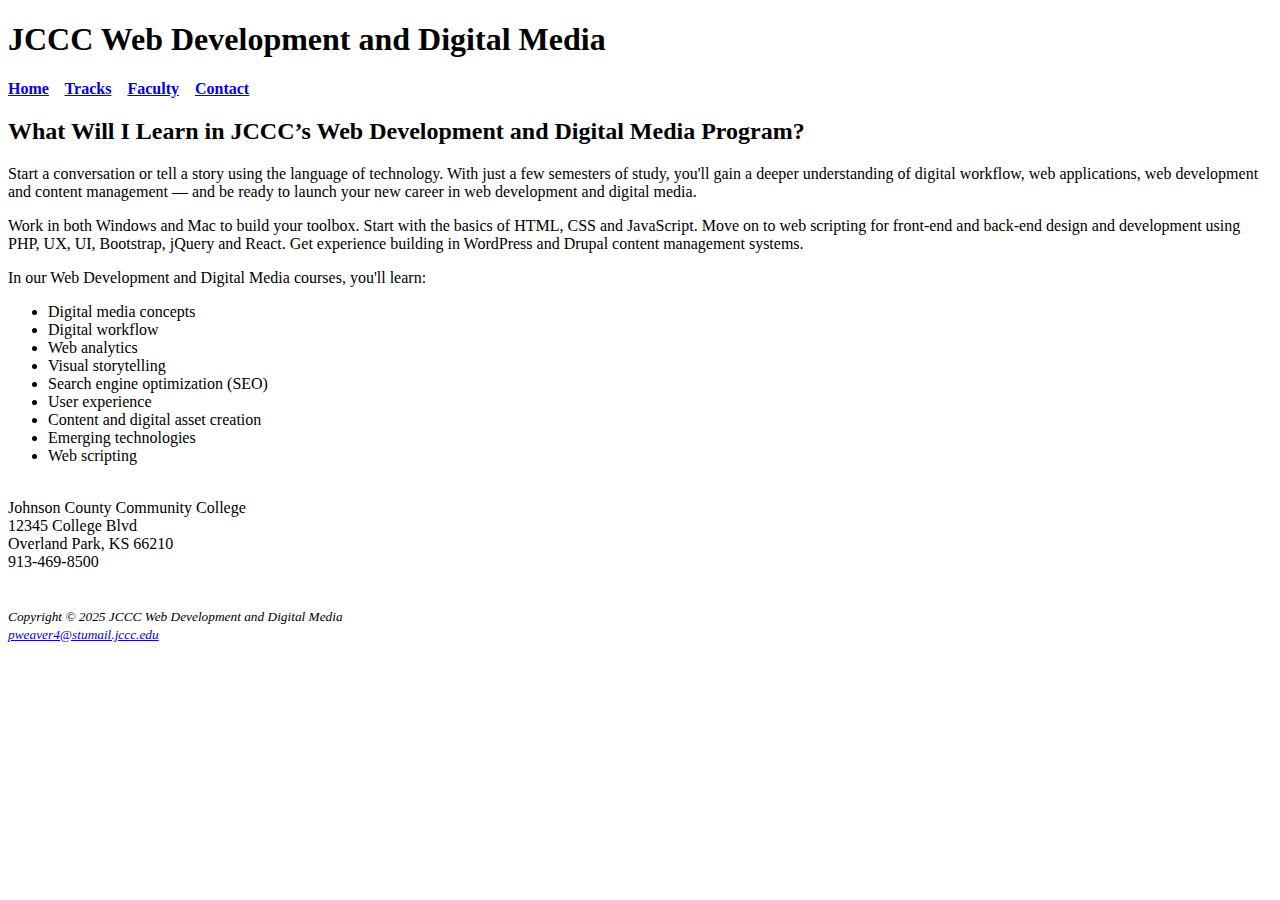
<file: index.html>
<!DOCTYPE html>
<!-- Patrick Weaver, June 05 2025 -->
<html lang="en">
<head>
<title>Root Index</title>
<meta charset="utf-8">
<script src="https://code.jquery.com/jquery-1.11.3.min.js"></script>
  <script>
    $(function() {
      $("#includeHtml").load("ch2/index.html");
    });
  </script>
</head>
<body>
  <div id="includeHtml"></div>
</body>
</html>
</file>
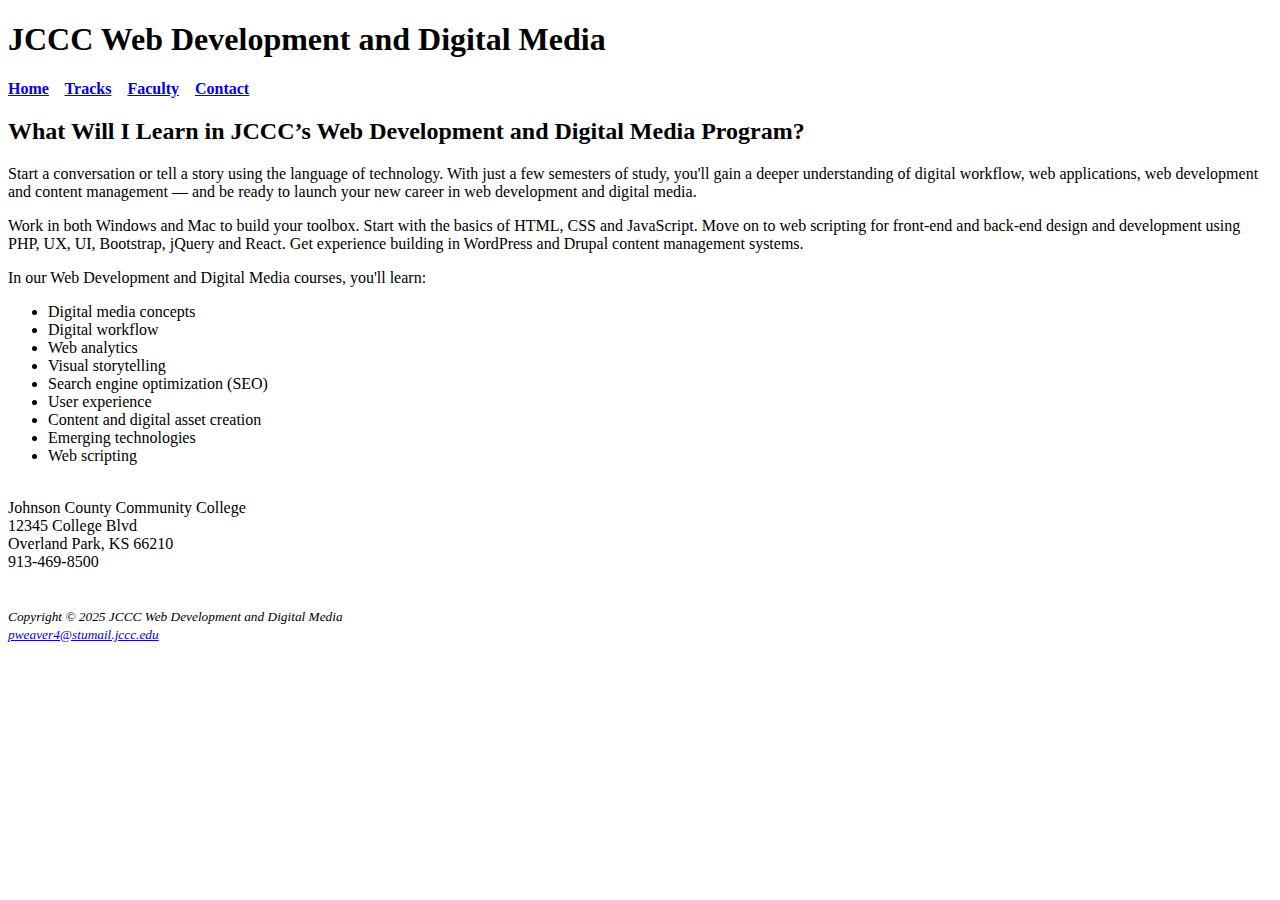
<file: ch2/index.html>
<!DOCTYPE html>
<!-- Patrick Weaver, June 06 2025 -->
<html lang="en">
<head>
  <meta charset="utf-8">
  <title>JCCC Web Development and Digital Media</title>
  <meta name="WEB110 Chapter 2 Project" content="HTML 5 Template">
  <meta name="Patrick Weaver" content="JCCC">
</head>

<body>
  <h1>JCCC Web Development and Digital Media</h1>

  <nav>
    <b>
    <a href="index.html">Home</a>
    &nbsp;&nbsp;
    <a href="tracks.html">Tracks</a>
    &nbsp;&nbsp;
    <a href="faculty.html">Faculty</a>
    &nbsp;&nbsp;
    <a href="contact.html">Contact</a>
    </b>
  </nav>

  <h2>What Will I Learn in JCCC’s Web Development and Digital Media Program?</h2>

  <p>Start a conversation or tell a story using the language of technology. With just a few semesters of study, you'll gain a deeper understanding of digital workflow, web applications, web development and content management — and be ready to launch your new career in web development and digital media.</p>

  <p>Work in both Windows and Mac to build your toolbox. Start with the basics of HTML, CSS and JavaScript. Move on to web scripting for front-end and back-end design and development using PHP, UX, UI, Bootstrap, jQuery and React. Get experience building in WordPress and Drupal content management systems.</p>

  <p>In our Web Development and Digital Media courses, you'll learn:</p>

  <ul>
    <li>Digital media concepts</li>
    <li>Digital workflow</li>
    <li>Web analytics</li>
    <li>Visual storytelling</li>
    <li>Search engine optimization (SEO)</li>
    <li>User experience</li>
    <li>Content and digital asset creation</li>
    <li>Emerging technologies</li>
    <li>Web scripting</li>
  </ul>
  <br>

  <div>
    Johnson County Community College<br>
    12345 College Blvd<br>
    Overland Park, KS 66210<br>
    913-469-8500
  </div>
  <br>
  <br>

  <footer>
    <small><i>Copyright &copy; 2025 JCCC Web Development and Digital Media<br>
    <a href="mailto:pweaver4@stumail.jccc.edu">pweaver4@stumail.jccc.edu</a>
    </i></small>
  </footer>

</body>
</html>
</file>
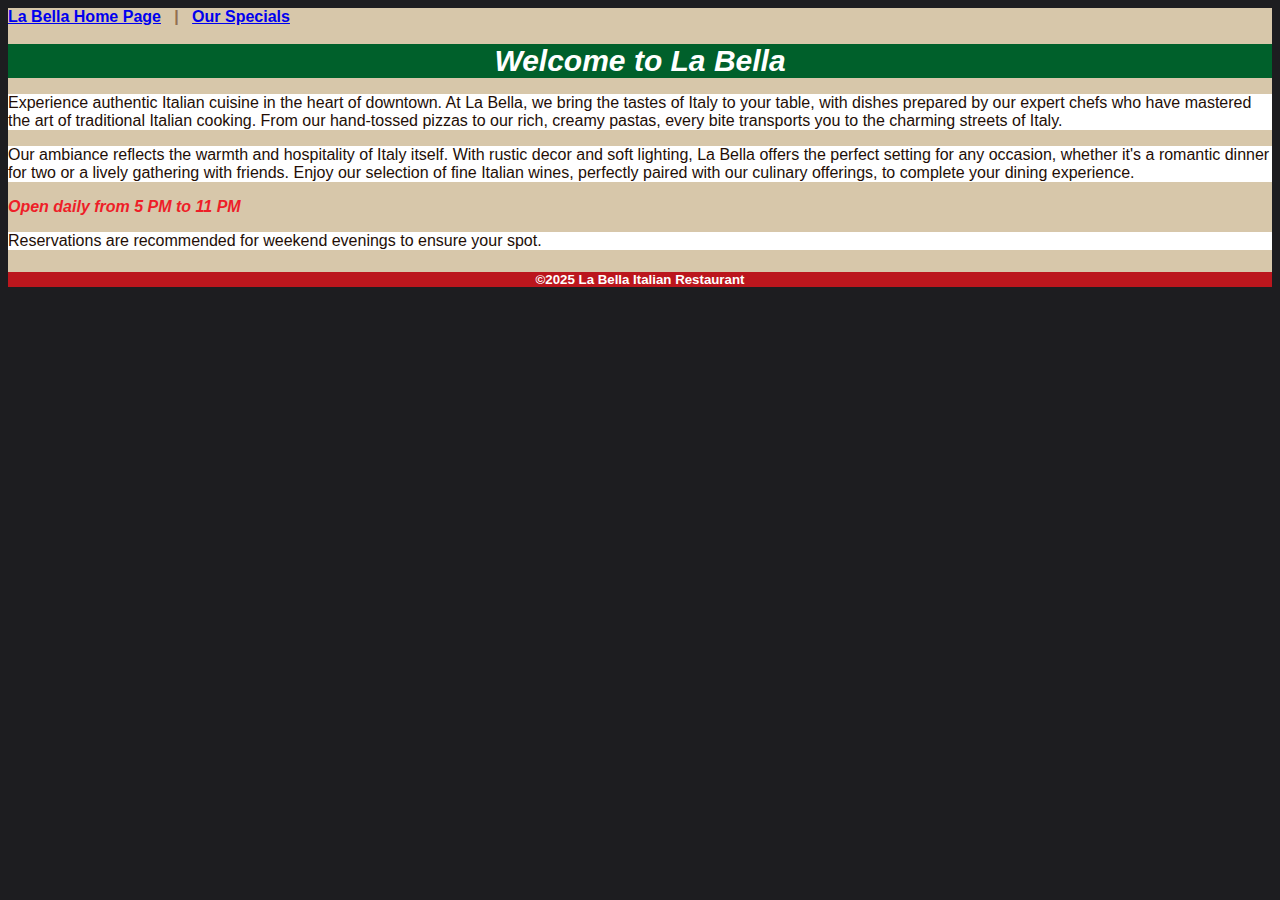
<file: ch4/index.html>
<!doctype html>
<!-- Patrick Weaver, June 15 2025 -->
<html lang="en">
  <head>
    <meta charset="utf-8">
    <title>La Bella Home Page</title>
    <meta name="Chapter 4 Project" content="HTML 5 Template">
    <meta name="Patrick Weaver" content="JCCC">
    <link rel="stylesheet" href="styles.css">
  </head>

  <body>
    <nav>
      <b>
        <a href="index.html">La Bella Home Page</a> 
        &nbsp; | &nbsp;
        <a href="specials.html">Our Specials</a>
      </b>
    </nav>

    <br>

    <header>Welcome to La Bella</header>

    <main>
      <p>
        Experience authentic Italian cuisine in the heart of downtown. At La
        Bella, we bring the tastes of Italy to your table, with dishes
        prepared by our expert chefs who have mastered the art of traditional
        Italian cooking. From our hand-tossed pizzas to our rich, creamy
        pastas, every bite transports you to the charming streets of Italy.
      </p>

      <p>
        Our ambiance reflects the warmth and hospitality of Italy itself. With
        rustic decor and soft lighting, La Bella offers the perfect setting
        for any occasion, whether it's a romantic dinner for two or a lively
        gathering with friends. Enjoy our selection of fine Italian wines,
        perfectly paired with our culinary offerings, to complete your dining
        experience.
      </p>
      
      <span class="highlight">Open daily from 5 PM to 11 PM</span>
      
      <p>Reservations are recommended for weekend evenings to ensure your spot.</p>
    </main>
    
    <footer id="footer">
      <h5>&copy;2025 La Bella Italian Restaurant</h5>
    </footer>
    
  </body>
</html>
</file>
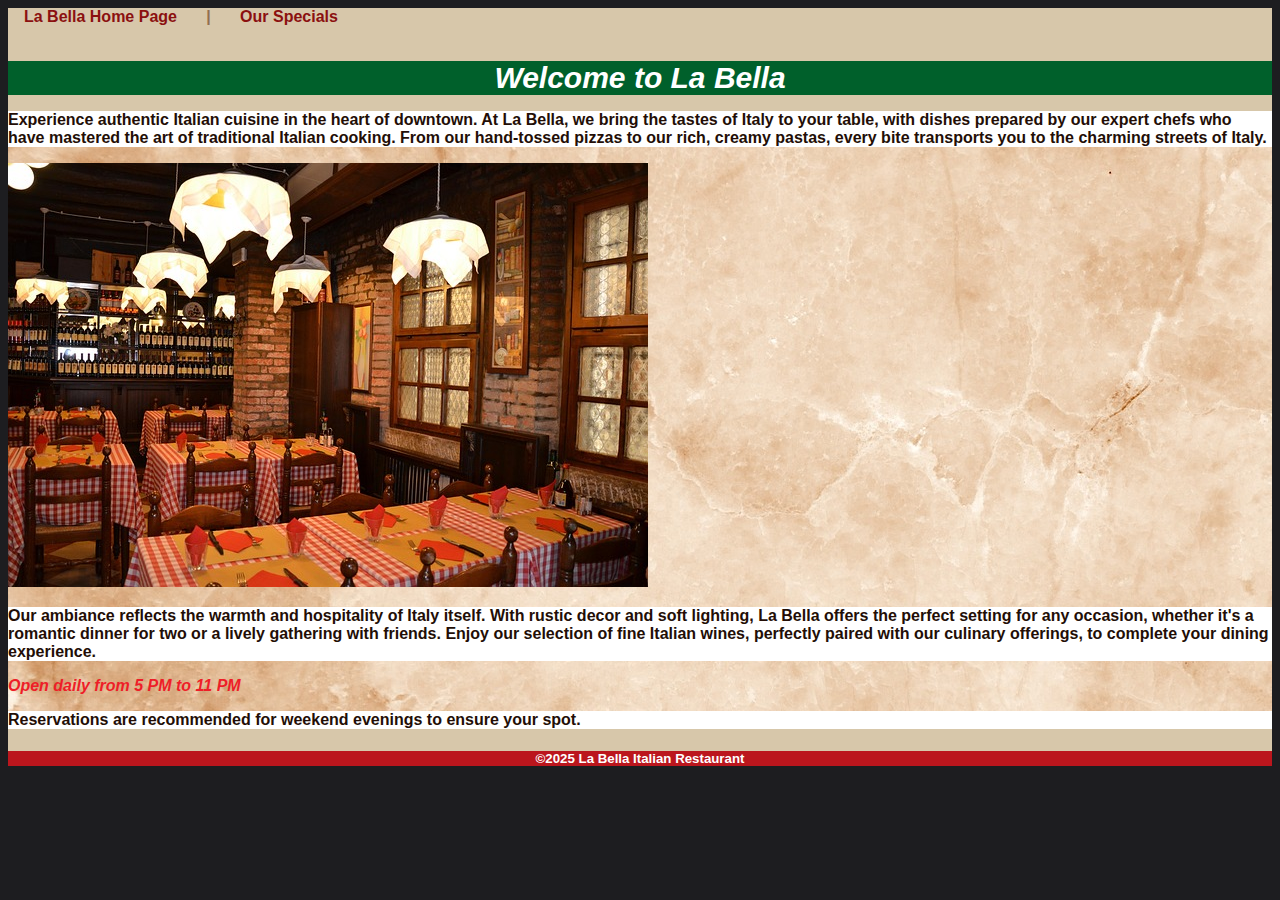
<file: ch5/index.html>
<!doctype html>
<!-- Patrick Weaver, June 15 2025 -->
<html lang="en">
  <head>
    <meta charset="utf-8">
    <title>La Bella Home Page</title>
    <meta name="Chapter 4 Project" content="HTML 5 Template">
    <meta name="Patrick Weaver" content="JCCC">
    <link rel="stylesheet" href="styles.css">
  </head>

  <body>
    <nav>
      <b>
        <a href="index.html">La Bella Home Page</a> 
        &nbsp; | &nbsp;
        <a href="specials.html">Our Specials</a>
      </b>
    </nav>

    <br>

    <header>Welcome to La Bella</header>

    <main>
      <p>
        Experience authentic Italian cuisine in the heart of downtown. At La
        Bella, we bring the tastes of Italy to your table, with dishes
        prepared by our expert chefs who have mastered the art of traditional
        Italian cooking. From our hand-tossed pizzas to our rich, creamy
        pastas, every bite transports you to the charming streets of Italy.
      </p>

      <img src="restaurant-1343327_640.jpg" alt="Our restaurant">

      <p>
        Our ambiance reflects the warmth and hospitality of Italy itself. With
        rustic decor and soft lighting, La Bella offers the perfect setting
        for any occasion, whether it's a romantic dinner for two or a lively
        gathering with friends. Enjoy our selection of fine Italian wines,
        perfectly paired with our culinary offerings, to complete your dining
        experience.
      </p>
      
      <span class="highlight">Open daily from 5 PM to 11 PM</span>
      
      <p>Reservations are recommended for weekend evenings to ensure your spot.</p>
    </main>
    
    <footer id="footer">
      <h5>&copy;2025 La Bella Italian Restaurant</h5>
    </footer>
    
  </body>
</html>
</file>
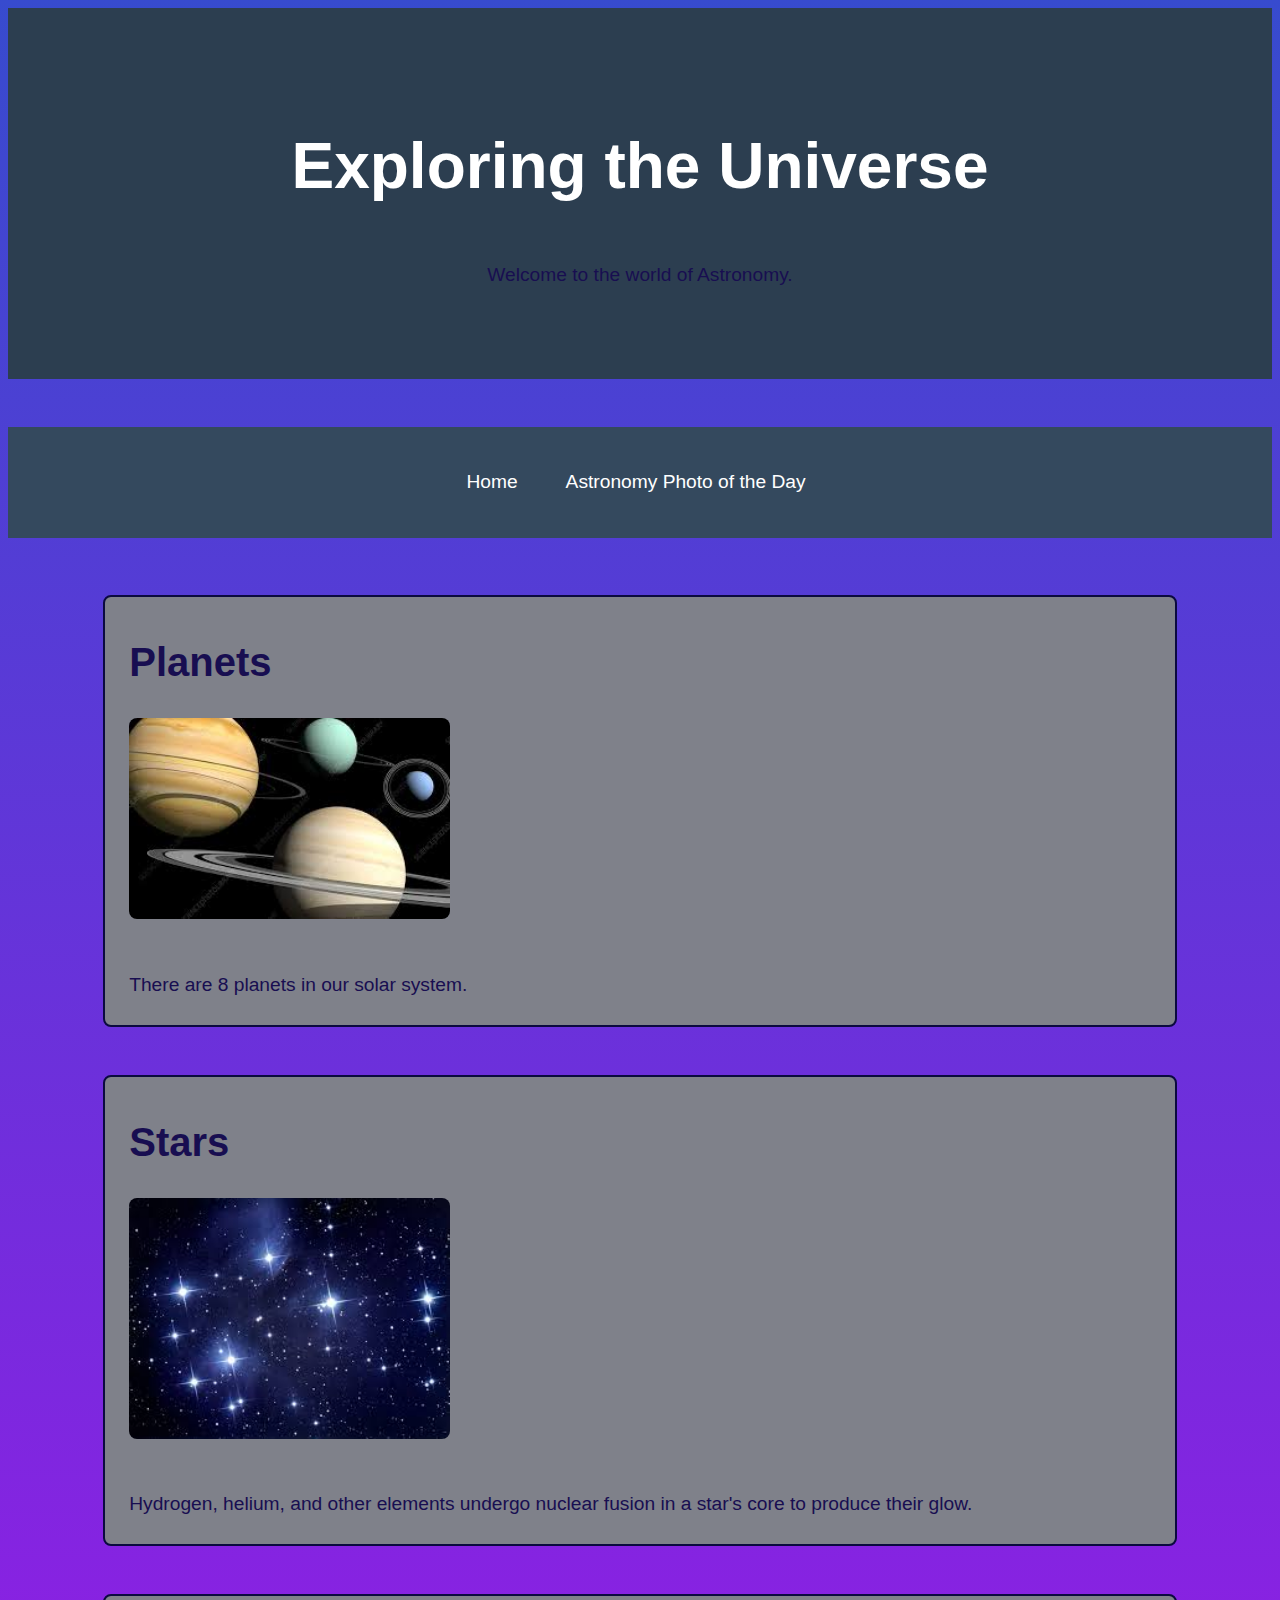
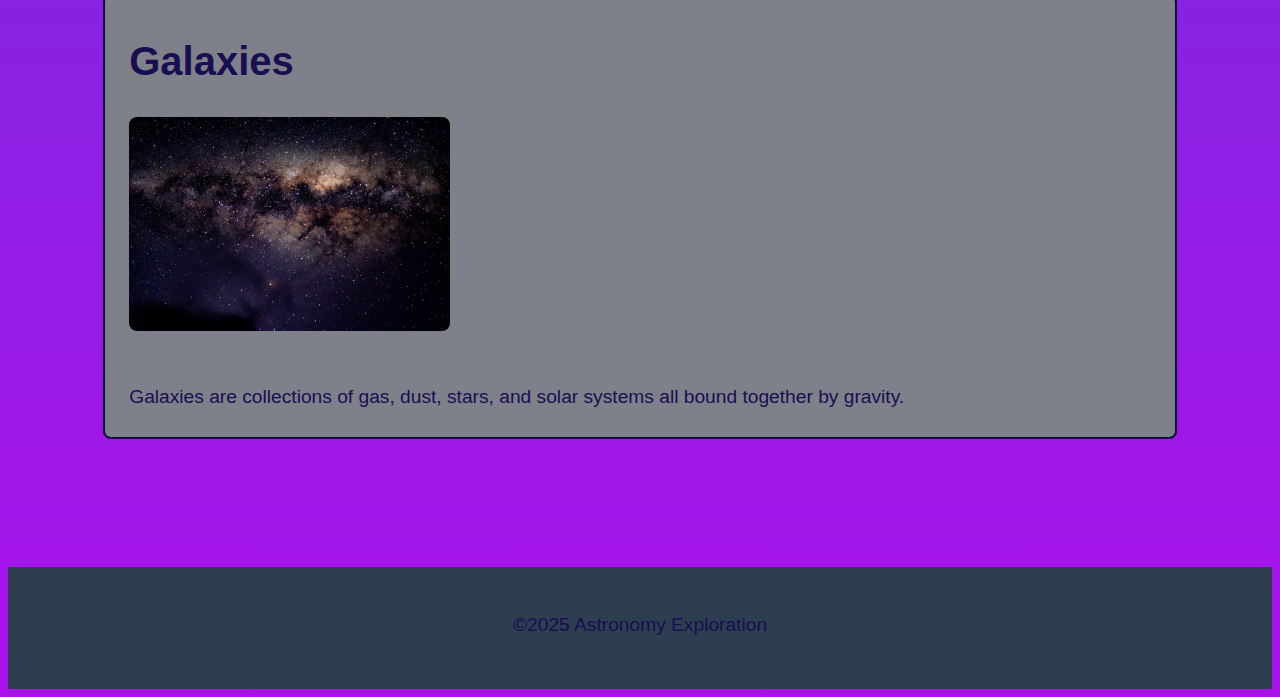
<file: ch6/index.html>
<!doctype html>
<!-- Patrick Weaver, June 20 2025 -->
<html lang="en">
  <head>
    <meta charset="utf-8">
    <title>Exploring the Universe</title>
    <meta name="Chapter 6 Project" content="HTML 5 Template">
    <meta name="Patrick Weaver" content="JCCC">
    <link rel="stylesheet" href="styles.css">
  </head>

  <body>
    <header>
      <h1>Exploring the Universe</h1>
      <p>Welcome to the world of Astronomy.</p>
    </header>

    <nav>
      <ul>
        <li><a href="index.html">Home</a></li>
        <li><a href="https://apod.nasa.gov/apod/astropix.html">Astronomy Photo of the Day</a></li>
        <li></li>
      </ul>
    </nav>

    <br>

    <main>
      <section>
        <h2>Planets</h2>
        <img src="planets.jpg" alt="Planets">
        <p>There are 8 planets in our solar system.</p>
      </section>

      <section>
        <h2>Stars</h2>
        <img src="stars.jpg" alt="Stars">
        <p>Hydrogen, helium, and other elements undergo nuclear fusion in a star's core to produce their glow.</p>
      </section>

      <section>
        <h2>Galaxies</h2>
        <img src="galaxies.jpg" alt="Galaxies">
        <p>Galaxies are collections of gas, dust, stars, and solar systems all bound together by gravity.</p>
      </section>
    </main>
    
    <footer id="footer">
      <p>&copy;2025 Astronomy Exploration</p>
    </footer>
    
  </body>
</html>
</file>
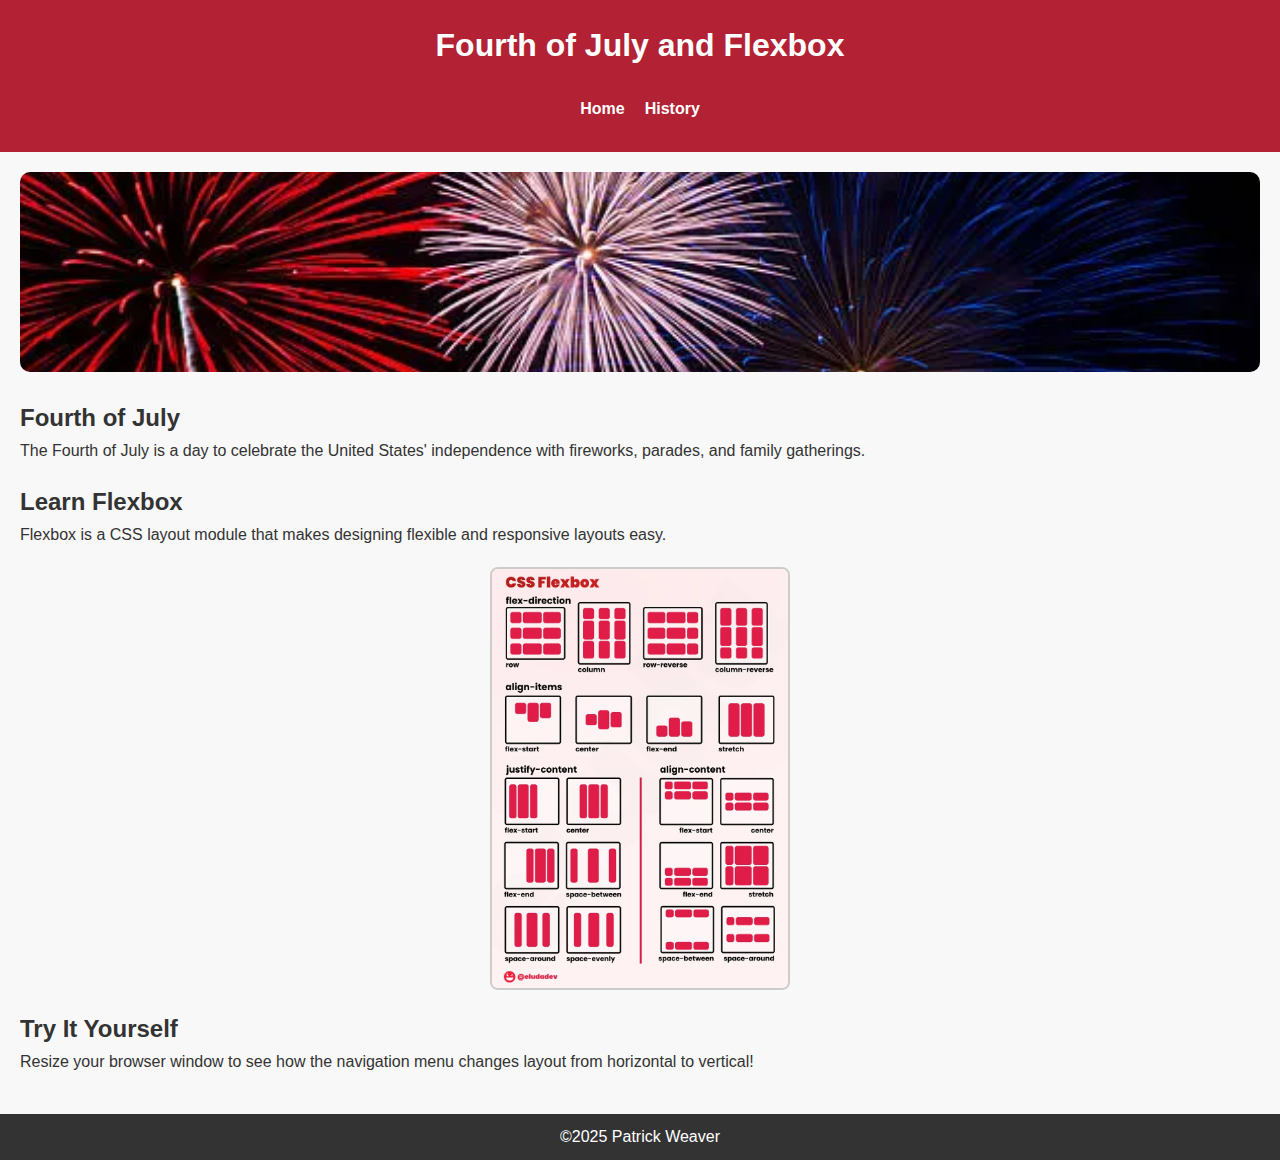
<file: ch8/index.html>
<!doctype html>
<!-- Patrick Weaver, July 6 2025 -->
<html lang="en">
  <head>
    <meta charset="utf-8">
    <meta name="viewport" content="width=device-width, initial-scale=1.0">
    <title>Fourth of July and Flexbox</title>
    <meta name="Chapter 8 Project" content="HTML 5 Template">
    <meta name="Patrick Weaver" content="JCCC">
    <link rel="stylesheet" href="styles.css">
  </head>

  <body>
    <header>
      <h1>Fourth of July and Flexbox</h1>
      <nav>
        <ul class="nav">
          <li><a href="index.html">Home</a></li>
          <li><a href="https://www.history.com/articles/july-4th">History</a></li>
        </ul>
      </nav>
    </header>

    <main>
      <section>
        <img class="hero-image" src="images/fireworks.webp" alt="Fireworks on Fourth of July">
        <h2>Fourth of July</h2>
        <p>The Fourth of July is a day to celebrate the United States' independence with fireworks, parades, and family gatherings.</p>
      </section> 

      <section>
        <h2>Learn Flexbox</h2>
        <p>Flexbox is a CSS layout module that makes designing flexible and responsive layouts easy.</p>
        <a href="https://css-tricks.com/snippets/css/a-guide-to-flexbox/" target="_blank" rel="noopener noreferrer"><img class="flexbox-image" src="images/flexguide.webp" alt="Flexbox Guide"></a>
      </section>

      <section>
        <h2>Try It Yourself</h2>
        <p>Resize your browser window to see how the navigation menu changes layout from horizontal to vertical!</p>
      </section> 
    </main>
    
    <footer>
      <p>&copy;2025 Patrick Weaver</p>
    </footer>
    
  </body>
</html>
</file>
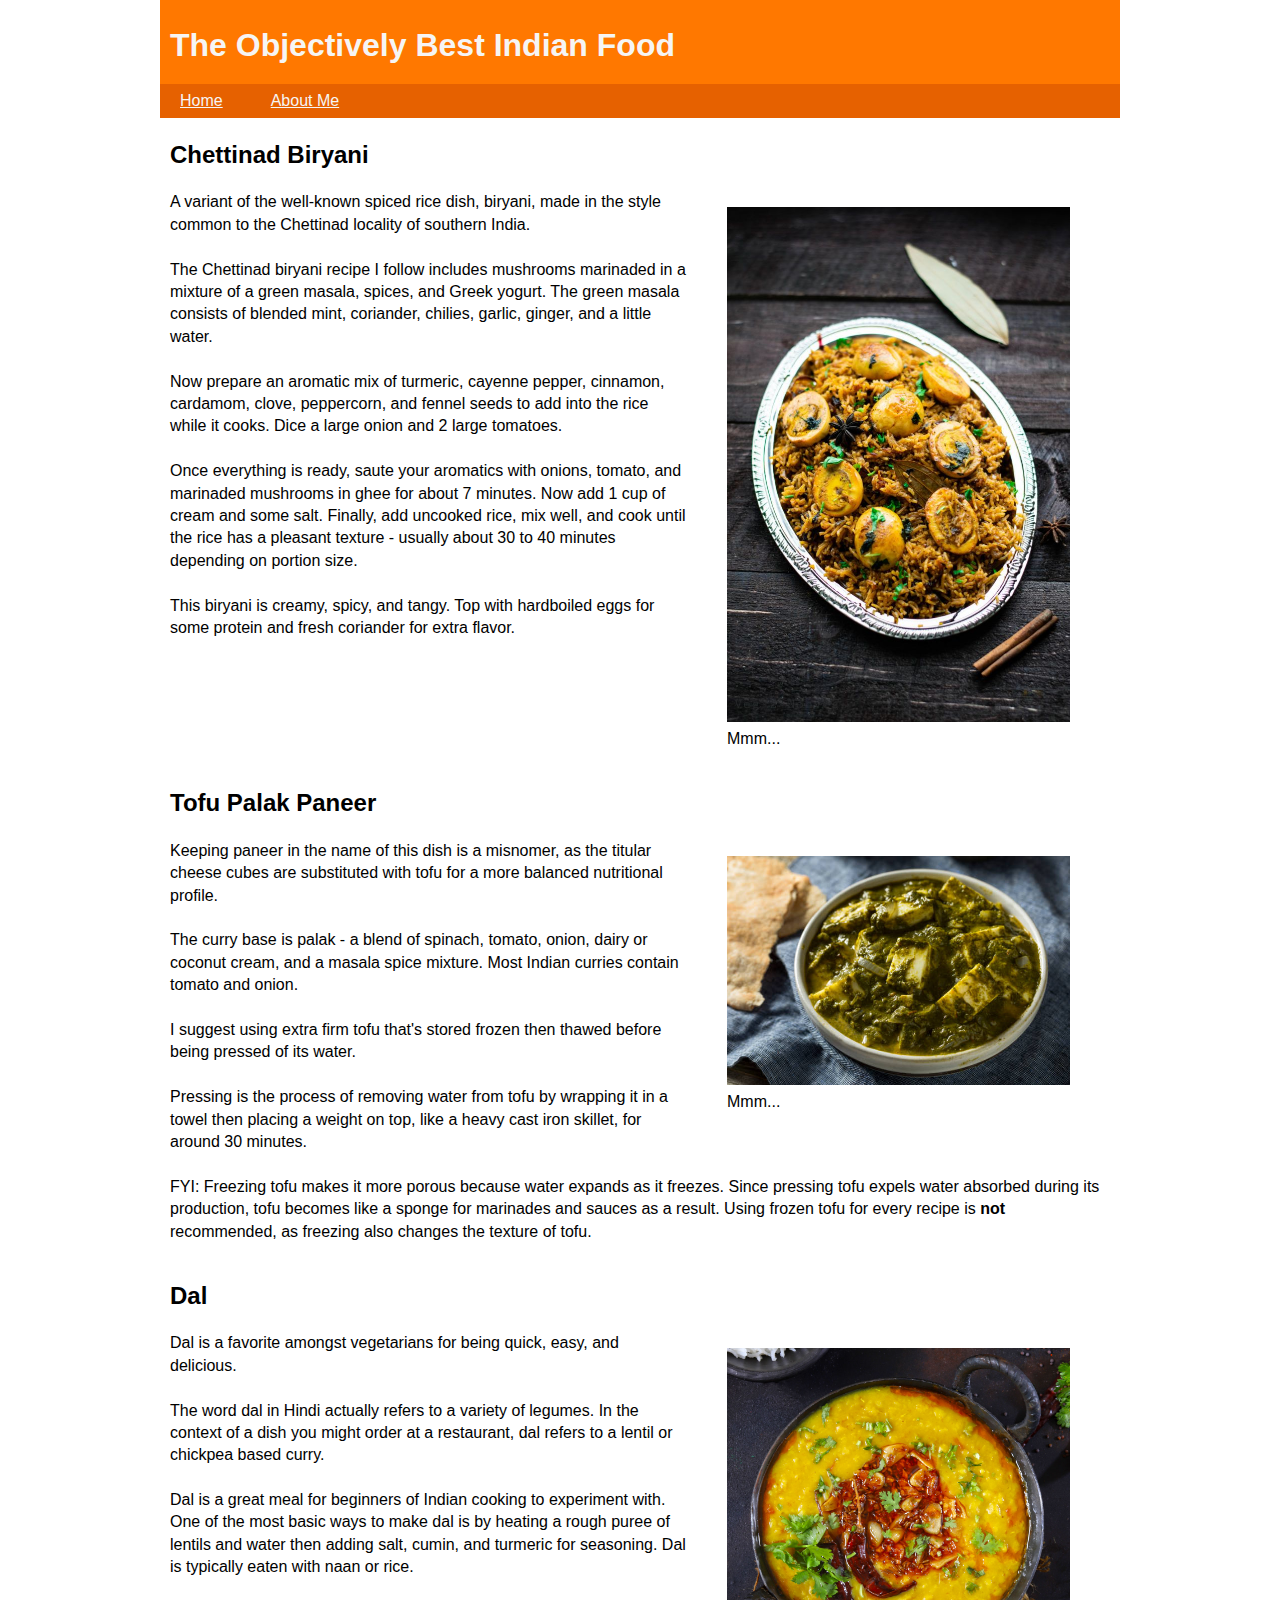
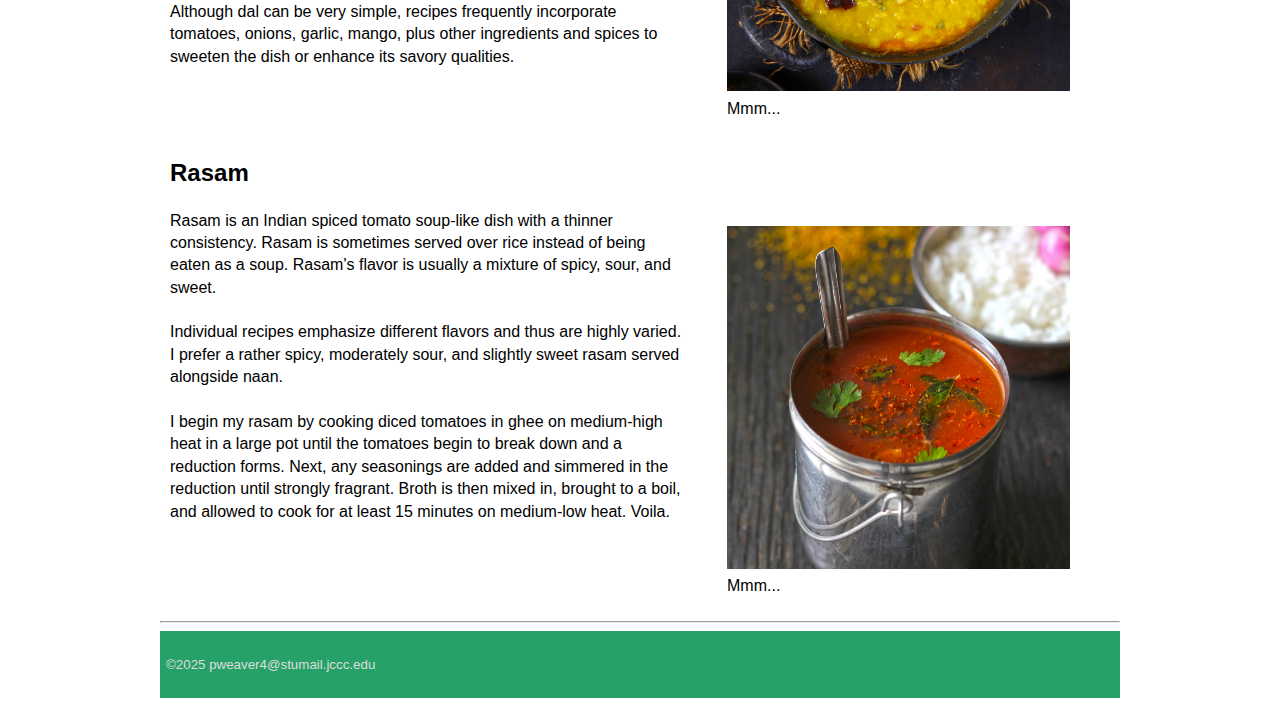
<file: midterm/index.html>
<!doctype html>
<!-- Patrick Weaver, June 25 2025 -->
<html lang="en">
  <head>
    <meta charset="utf-8">
    <title>WEB110 Midterm: Home Page</title>
    <meta name="viewport" content="width=device-width, initial-scale=1.0">
    <meta name="WEB110 Midterm" content="HTML 5 Template">
    <meta name="Patrick Weaver" content="JCCC">
    <link rel="stylesheet" href="styles.css">
  </head>

  <body>
    <header>
      <h1>The Objectively Best Indian Food</h1>
    </header>

    <nav>
      <ul>
        <li><a href="index.html">Home</a></li>
        <li><a href="about.html">About Me</a></li>
      </ul>
    </nav>

    <main>
      <div class="positioning-right">
        <h2>Chettinad Biryani</h2>
        <div class="picture-right">
          <figure>
            <img src="chettinad-biryani.jpg" alt="Chettinad Biryani">
            <figcaption>Mmm...</figcaption>
          </figure>
        </div>
        <p>
          A variant of the well-known spiced rice dish, biryani, made in the style common to the Chettinad locality of southern India.
          <br><br>
          The Chettinad biryani recipe I follow includes mushrooms marinaded in a mixture of a green masala, spices, and Greek yogurt. The green masala consists of blended mint, coriander, chilies, garlic, ginger, and a little water.
          <br><br>
          Now prepare an aromatic mix of turmeric, cayenne pepper, cinnamon, cardamom, clove, peppercorn, and fennel seeds to add into the rice while it cooks. Dice a large onion and 2 large tomatoes.
          <br><br>
          Once everything is ready, saute your aromatics with onions, tomato, and marinaded mushrooms in ghee for about 7 minutes. Now add 1 cup of cream and some salt. Finally, add uncooked rice, mix well, and cook until the rice has a pleasant texture - usually about 30 to 40 minutes depending on portion size.
          <br><br>
          This biryani is creamy, spicy, and tangy. Top with hardboiled eggs for some protein and fresh coriander for extra flavor.
        </p>
      </div>

      <div class="positioning-right">
        <h2>Tofu Palak Paneer</h2>
        <div class="picture-right">
          <figure>
            <img src="tofu-palak-paneer.jpg" alt="Tofu Palak Paneer">
            <figcaption>Mmm...</figcaption>
          </figure>
        </div>
        <p>
          Keeping paneer in the name of this dish is a misnomer, as the titular cheese cubes are substituted with tofu for a more balanced nutritional profile.
          <br><br>
          The curry base is palak - a blend of spinach, tomato, onion, dairy or coconut cream, and a masala spice mixture. Most Indian curries contain tomato and onion.
          <br><br>
          I suggest using extra firm tofu that's stored frozen then thawed before being pressed of its water. 
          <br><br>
          Pressing is the process of removing water from tofu by wrapping it in a towel then placing a weight on top, like a heavy cast iron skillet, for around 30 minutes.
          <br><br>
          FYI: Freezing tofu makes it more porous because water expands as it freezes. Since pressing tofu expels water absorbed during its production, tofu becomes like a sponge for marinades and sauces as a result. Using frozen tofu for every recipe is <b>not</b> recommended, as freezing also changes the texture of tofu.
        </p>
      </div>

      <div class="positioning-right">
        <h2>Dal</h2>
        <div class="picture-right">
          <figure>
            <img src="dal.jpg" alt="Dal">
            <figcaption>Mmm...</figcaption>
          </figure>
        </div>
        <p>
          Dal is a favorite amongst vegetarians for being quick, easy, and delicious.
          <br><br>
          The word dal in Hindi actually refers to a variety of legumes. In the context of a dish you might order at a restaurant, dal refers to a lentil or chickpea based curry.
          <br><br>
          Dal is a great meal for beginners of Indian cooking to experiment with. One of the most basic ways to make dal is by heating a rough puree of lentils and water then adding salt, cumin, and turmeric for seasoning. Dal is typically eaten with naan or rice.
          <br><br>
          Although dal can be very simple, recipes frequently incorporate tomatoes, onions, garlic, mango, plus other ingredients and spices to sweeten the dish or enhance its savory qualities.
        </p>
      </div>
      
      <div class="positioning-right">
        <h2>Rasam</h2>
        <div class="picture-right">
          <figure>
            <img src="rasam.jpg" alt="Rasam">
            <figcaption>Mmm...</figcaption>
          </figure>
        </div>
        <p>
          Rasam is an Indian spiced tomato soup-like dish with a thinner consistency. Rasam is sometimes served over rice instead of being eaten as a soup. Rasam's flavor is usually a mixture of spicy, sour, and sweet.
          <br><br>
          Individual recipes emphasize different flavors and thus are highly varied. I prefer a rather spicy, moderately sour, and slightly sweet rasam served alongside naan.
          <br><br>
          I begin my rasam by cooking diced tomatoes in ghee on medium-high heat in a large pot until the tomatoes begin to break down and a reduction forms. Next, any seasonings are added and simmered in the reduction until strongly fragrant. Broth is then mixed in, brought to a boil, and allowed to cook for at least 15 minutes on medium-low heat. Voila.
        </p>
      </div>
    </main>

    <hr>

    <footer>
      <p><small>&copy;2025 pweaver4@stumail.jccc.edu</small></p>
    </footer>

  </body>
</html>
</file>
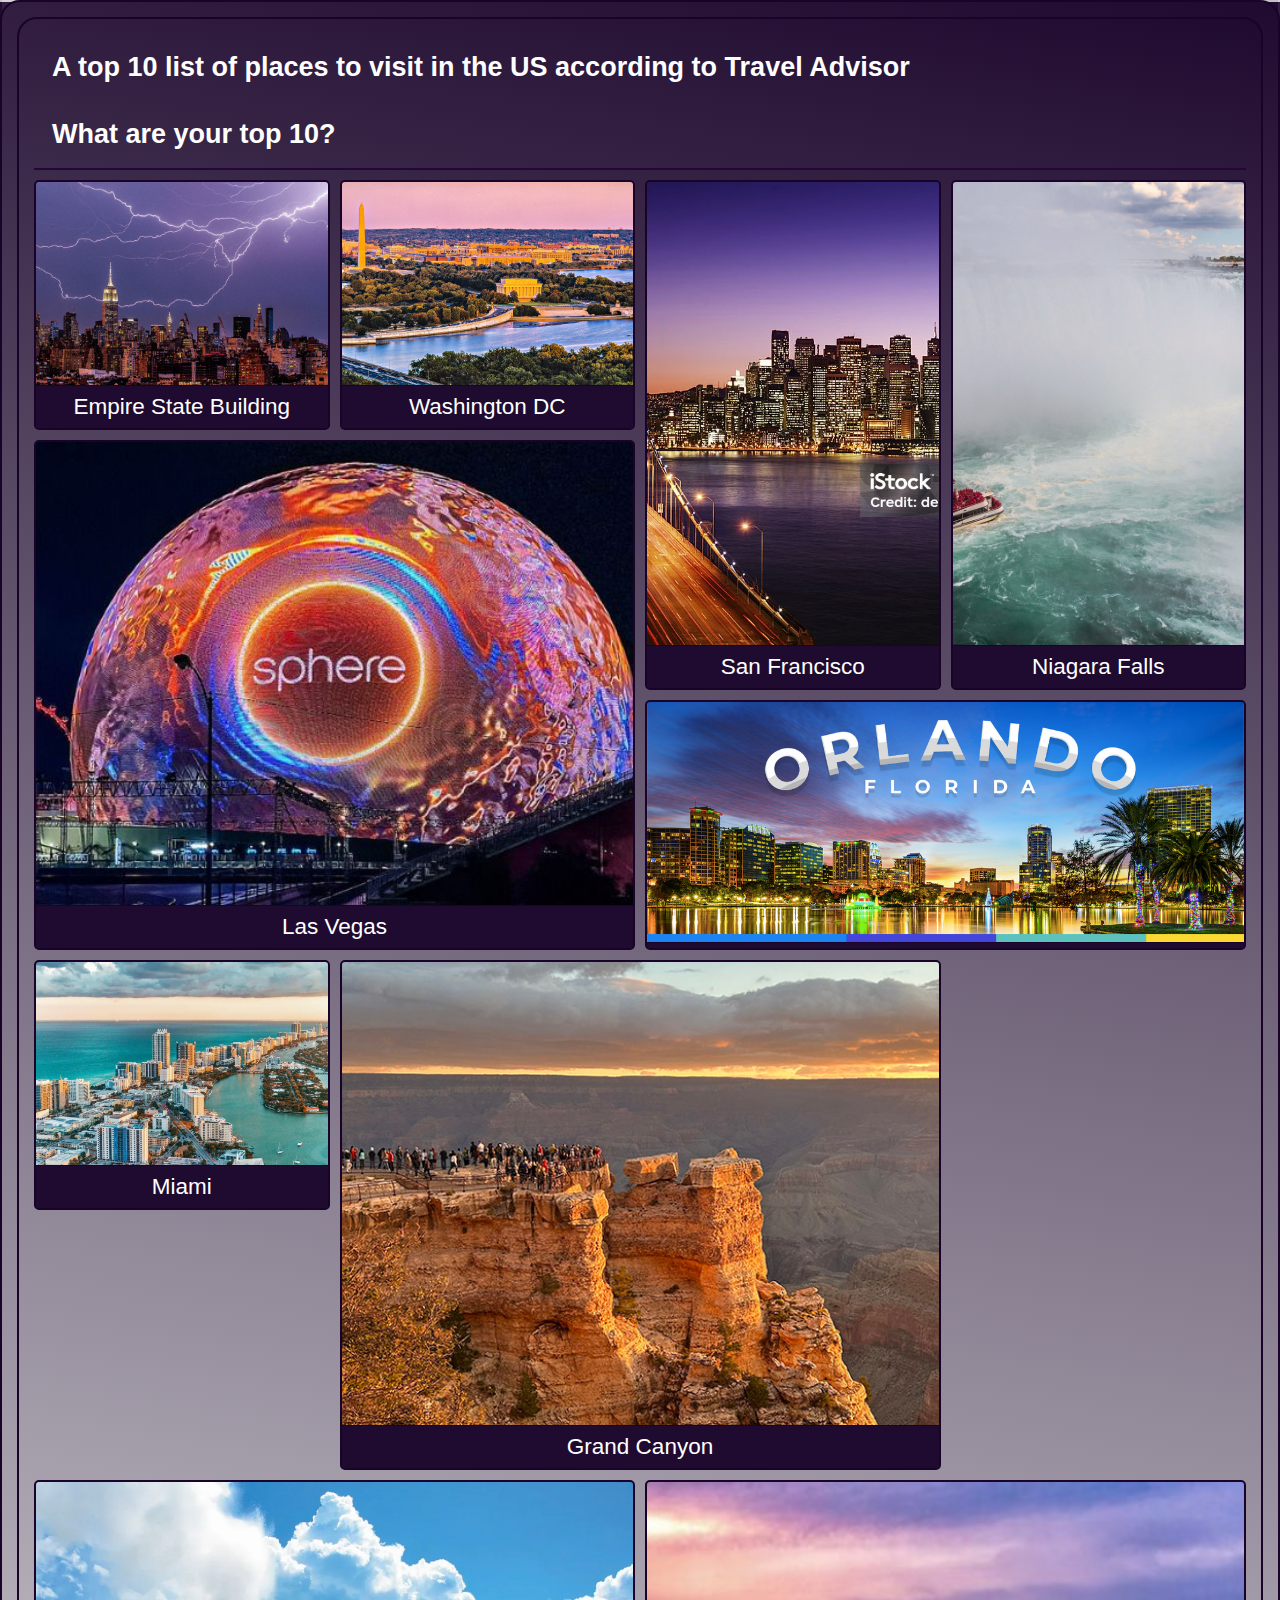
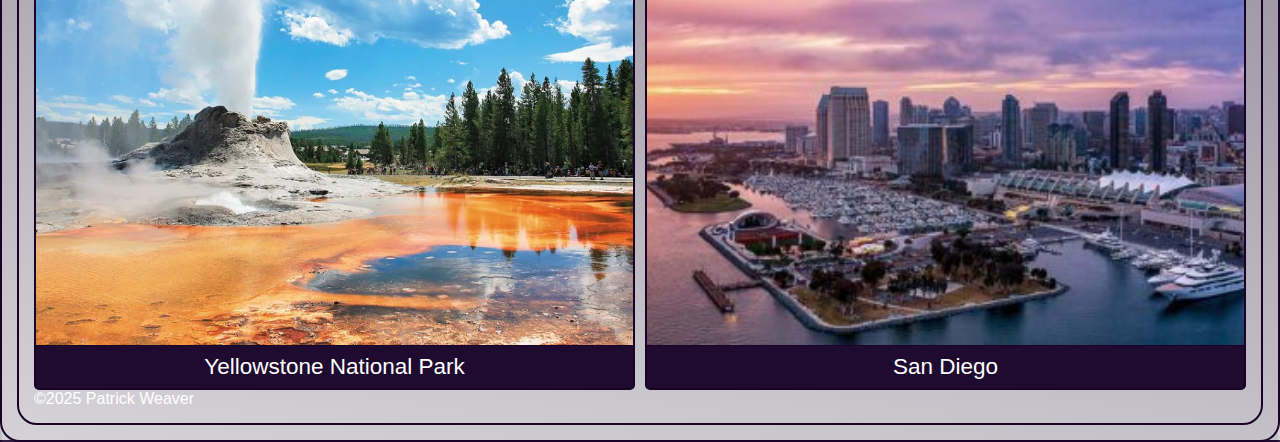
<file: ch8/grid/index.html>
<!doctype html>
<!-- Patrick Weaver, July 12 2025 -->
<html lang="en">
  <head>
    <meta charset="utf-8">
    <meta name="viewport" content="width=device-width, initial-scale=1.0">
    <title>10 Great Places</title>
    <meta name="Chapter 8 Project 2" content="HTML 5 Template">
    <meta name="Patrick Weaver" content="JCCC">
    <link rel="stylesheet" href="styles.css">
  </head>

  <body>
    <header>
      <h1>A top 10 list of places to visit in the US according to Travel Advisor</h1>
      <h2>What are your top 10?</h2>
    </header>

    <main>
      <section class="grid-wrapper">
        <figure>
          <img src="images/empirestate.jpg" alt="Empire State Building">
          <figcaption>Empire State Building</figcaption>
        </figure>
        <figure>
          <img src="images/washingtondc.png" alt="Washington DC">
          <figcaption>Washington DC</figcaption>
        </figure>
        <figure class="tall">
          <img src="images/sanfran.jpg" alt="San Francisco">
          <figcaption>San Francisco</figcaption>
        </figure>
        <figure class="big">
          <img src="images/lasvegas.jpg" alt="Las Vegas">
          <figcaption>Las Vegas</figcaption>
        </figure>
        <figure class="wide">
          <img src="images/orlando.png" alt="Orlando">
          <figcaption>Orlando</figcaption>
        </figure>
        <figure class="tall">
          <img src="images/niagra.jpg" alt="Niagara Falls">
          <figcaption>Niagara Falls</figcaption>
        </figure>
        <figure>
          <img src="images/miami.jpg" alt="Miami">
          <figcaption>Miami</figcaption>
        </figure>
        <figure class="big">
          <img src="images/grandcanyon.jpg" alt="Grand Canyon">
          <figcaption>Grand Canyon</figcaption>
        </figure>
        <figure class="big">
          <img src="images/yellowstone.webp" alt="Yellowstone National Park">
          <figcaption>Yellowstone National Park</figcaption>
        </figure>
        <figure class="big">
          <img src="images/sandiego.jpg" alt="San Diego">
          <figcaption>San Diego</figcaption>
        </figure>
      </section>
    </main>
    
    <footer>
      <p>&copy;2025 Patrick Weaver</p>
    </footer>
  </body>
</html>
</file>
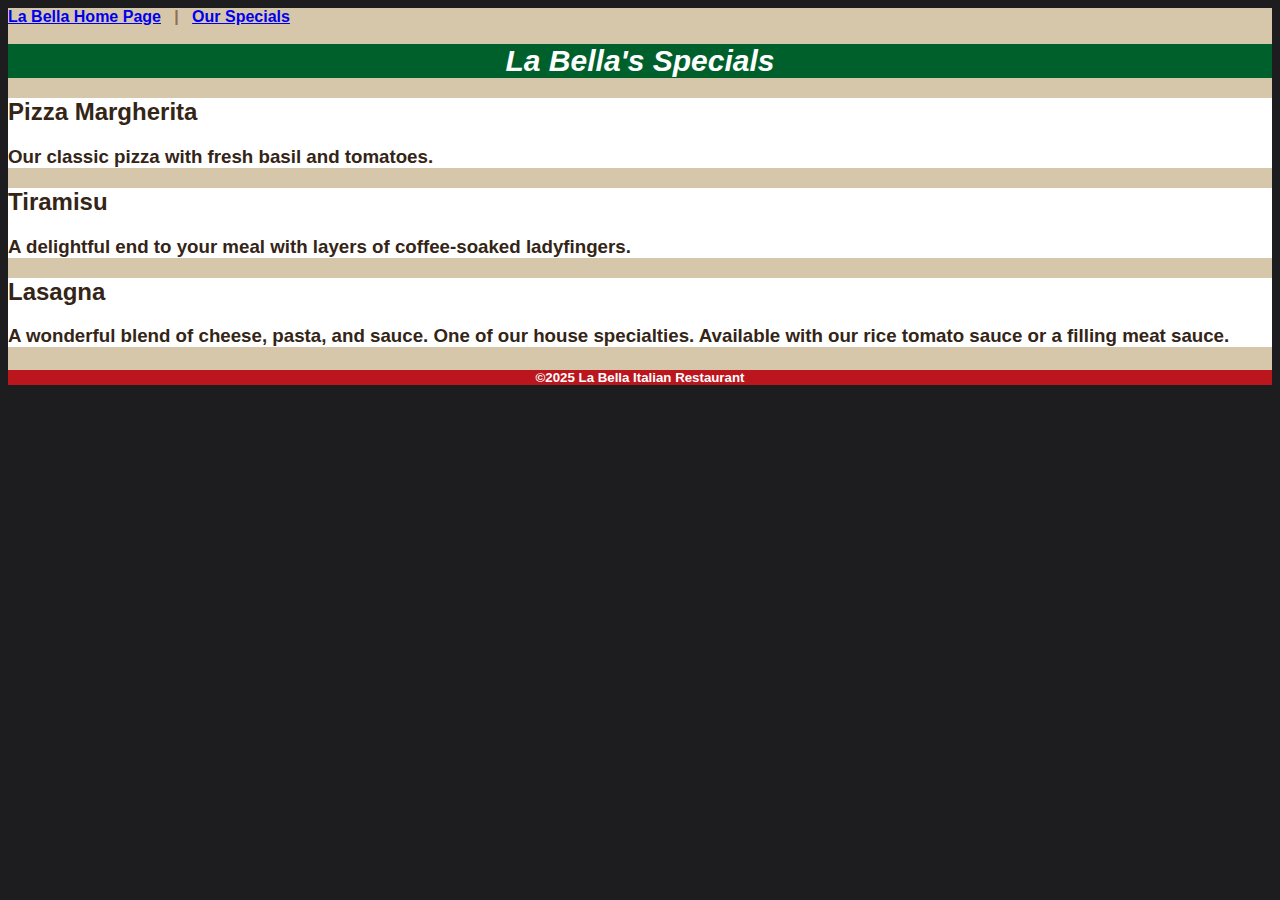
<file: ch4/specials.html>
<!doctype html>
<!-- Patrick Weaver, June 15 2025 -->
<html lang="en">
  <head>
    <meta charset="utf-8">
    <title>La Bella Specials Page</title>
    <meta name="Chapter 4 Project" content="HTML 5 Template">
    <meta name="Patrick Weaver" content="JCCC">
    <link rel="stylesheet" href="styles.css">
  </head>

  <body>
    <nav>
      <b>
        <a href="index.html">La Bella Home Page</a> 
        &nbsp; | &nbsp;
        <a href="specials.html">Our Specials</a>
      </b>
    </nav>

    <br>

    <header>La Bella's Specials</header>
    
    <main>
      <div class="special-item">
        <h2>Pizza Margherita</h2>
        <h3>Our classic pizza with fresh basil and tomatoes.</h3>
      </div>

      <div class="special-item">
        <h2>Tiramisu</h2>
        <h3>A delightful end to your meal with layers of coffee-soaked ladyfingers.</h3>
      </div>

      <div class="special-item">
        <h2>Lasagna</h2>
        <h3>A wonderful blend of cheese, pasta, and sauce. One of our house specialties. Available with our rice tomato sauce or a filling meat sauce.</h3>
      </div>
    </main>
    
    <footer id="footer">
      <h5>&copy;2025 La Bella Italian Restaurant</h5>
    </footer>

  </body>
</html>
</file>
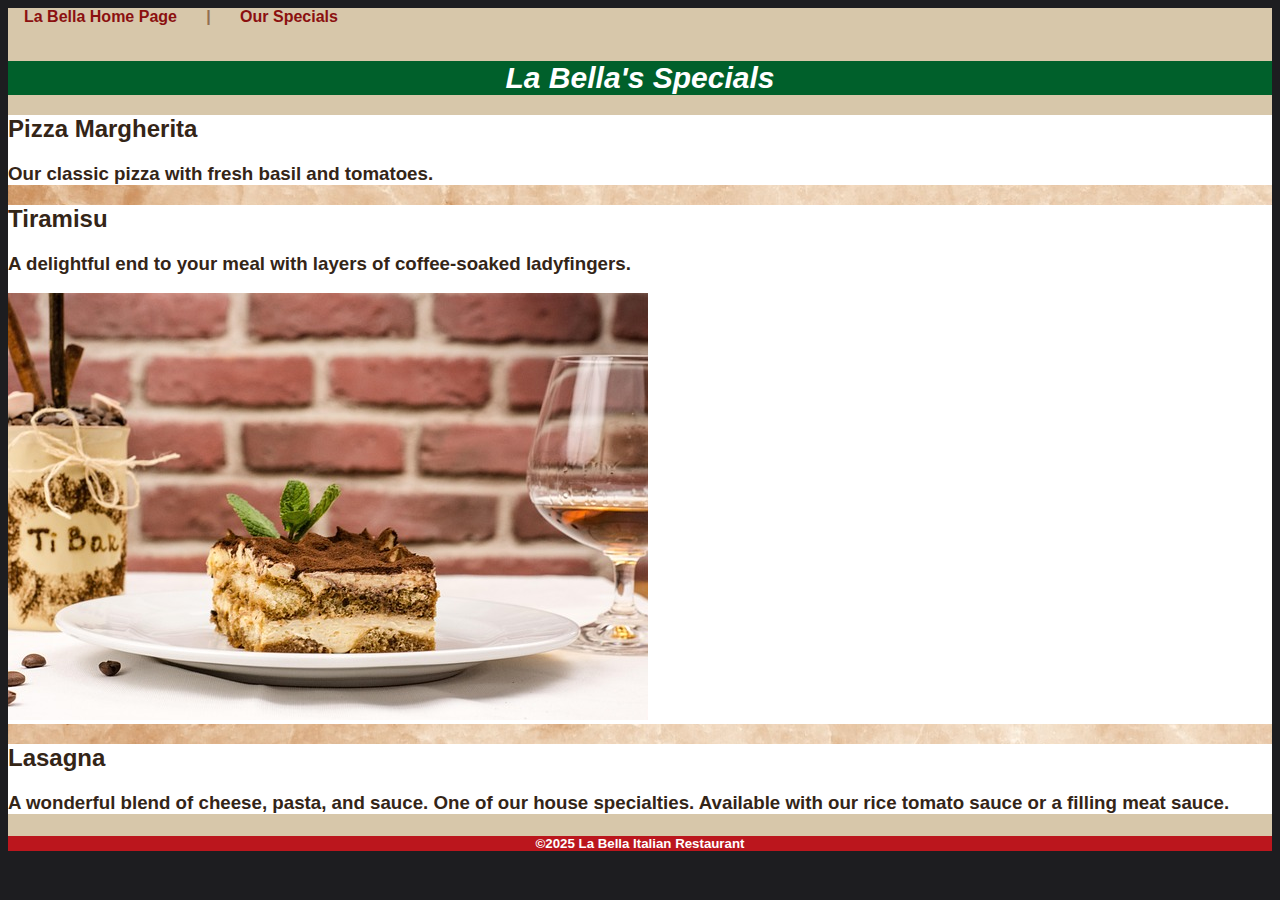
<file: ch5/specials.html>
<!doctype html>
<!-- Patrick Weaver, June 15 2025 -->
<html lang="en">
  <head>
    <meta charset="utf-8">
    <title>La Bella Specials Page</title>
    <meta name="Chapter 4 Project" content="HTML 5 Template">
    <meta name="Patrick Weaver" content="JCCC">
    <link rel="stylesheet" href="styles.css">
  </head>

  <body>
    <nav>
      <b>
        <a href="index.html">La Bella Home Page</a> 
        &nbsp; | &nbsp;
        <a href="specials.html">Our Specials</a>
      </b>
    </nav>

    <br>

    <header>La Bella's Specials</header>
    
    <main>
      <div class="special-item">
        <h2>Pizza Margherita</h2>
        <h3>Our classic pizza with fresh basil and tomatoes.</h3>
      </div>

      <div class="special-item">
        <h2>Tiramisu</h2>
        <h3>A delightful end to your meal with layers of coffee-soaked ladyfingers.</h3>
        <img src="italian-food-2157246_640.jpg" alt="Tiramisu dessert">
      </div>

      <div class="special-item">
        <h2>Lasagna</h2>
        <h3>A wonderful blend of cheese, pasta, and sauce. One of our house specialties. Available with our rice tomato sauce or a filling meat sauce.</h3>
      </div>
    </main>
    
    <footer id="footer">
      <h5>&copy;2025 La Bella Italian Restaurant</h5>
    </footer>

  </body>
</html>
</file>
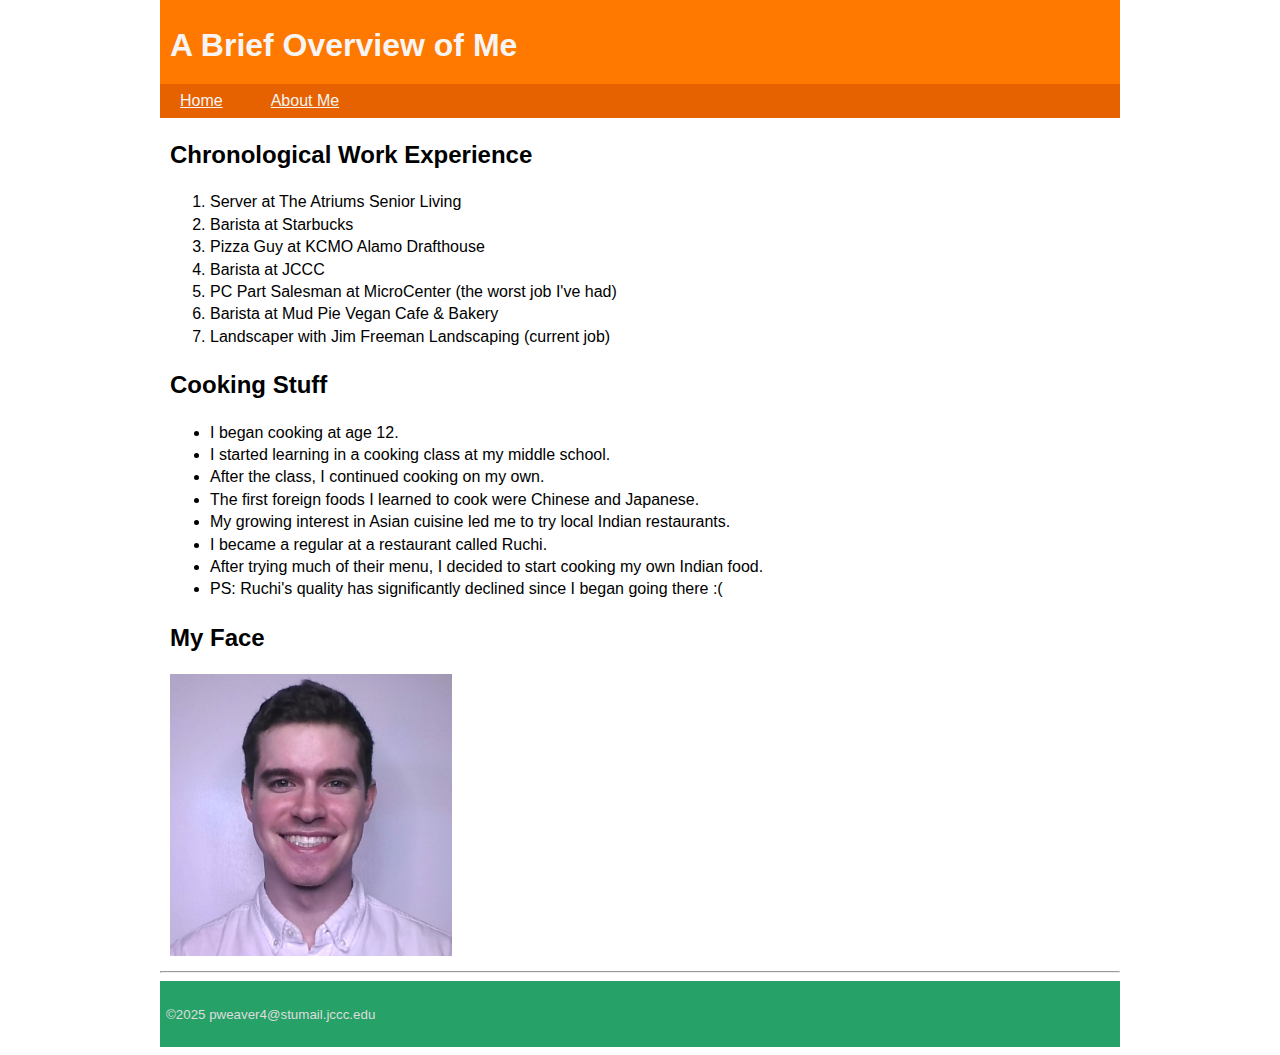
<file: midterm/about.html>
<!doctype html>
<!-- Patrick Weaver, June 25 2025 -->
<html lang="en">
  <head>
    <meta charset="utf-8">
    <title>WEB110 Midterm: About Me</title>
    <meta name="viewport" content="width=device-width, initial-scale=1.0">
    <meta name="WEB110 Midterm" content="HTML 5 Template">
    <meta name="Patrick Weaver" content="JCCC">
    <link rel="stylesheet" href="styles.css">
  </head>

  <body>
    <header>
      <h1>A Brief Overview of Me</h1>
    </header>

    <nav>
      <ul>
        <li><a href="index.html">Home</a></li>
        <li><a href="about.html">About Me</a></li>
      </ul>
    </nav>

    <main>
      <div class="descriptor">
        <h2>Chronological Work Experience</h2>
        <ol>
          <li>Server at The Atriums Senior Living</li>
          <li>Barista at Starbucks</li>
          <li>Pizza Guy at KCMO Alamo Drafthouse</li>
          <li>Barista at JCCC</li>
          <li>PC Part Salesman at MicroCenter (the worst job I've had)</li>
          <li>Barista at Mud Pie Vegan Cafe & Bakery</li>
          <li>Landscaper with Jim Freeman Landscaping (current job)</li>
        </ol>
      </div>

      <div class="descriptor">
        <h2>Cooking Stuff</h2>
        <ul>
          <li>I began cooking at age 12.</li>
          <li>I started learning in a cooking class at my middle school.</li>
          <li>After the class, I continued cooking on my own.</li>
          <li>The first foreign foods I learned to cook were Chinese and Japanese.</li>
          <li>My growing interest in Asian cuisine led me to try local Indian restaurants.</li>
          <li>I became a regular at a restaurant called Ruchi.</li>
          <li>After trying much of their menu, I decided to start cooking my own Indian food.</li>
          <li>PS: Ruchi's quality has significantly declined since I began going there :(</li>
        </ul>
      </div>

      <div class="descriptor">
        <h2>My Face</h2>
        <img class="selfie" src="K-State ID Photo.jpg" alt="That's me"> 
      </div>
    </main>

    <hr>

    <footer>
      <p><small>&copy;2025 pweaver4@stumail.jccc.edu</small></p>
    </footer>

  </body>
</html>
</file>
<file: ch4/styles.css>
/* Patrick Weaver, June 15 2025 */

html {
  background-color: #1d1d20;
}

body {
  font-family: "Arial", sans-serif;
  background-color: #d7c7aa;
  color: #926f4f;
  font-size: 16px;
}

header {
  background-color: #00602b; /* Green for Italian vibe */
  text-align: center;
  font-size: 30px;
  font-weight: bold;
  font-style: italic;
  color: #ffffff;
}

h2, h3 {
  color: #342517;
}

p {
  color: #230e06;
  background-color: #ffffff;
}

.highlight {
  font-weight: bold;
  color: #ee1e28;
  font-style: italic;
}

.special-item {
  background-color: #ffffff;
}

#footer {
  text-align: center;
  color: white;
  background-color: #bb161d;
}
</file>
<file: ch5/styles.css>
/* Patrick Weaver, June 17 2025 */

html {
  background-color: #1d1d20;
}

body {
  font-family: "Arial", sans-serif;
  background-color: #d7c7aa;
  color: #926f4f;
  font-size: 16px;
}

nav {
  height: 35px;
}

a:link {
  color: #8b1010;
  text-align: center;
  padding: 14px 16px;
  text-decoration: none;
}

a:hover {
  text-decoration: underline;
  background-color: #000000;
  color: #ffffff;
}

a:visited {
  color: #00602b;
  background-color: #ffffff;
}

header {
  background-color: #00602b; /* Green for Italian vibe */
  text-align: center;
  font-size: 30px;
  font-weight: bold;
  font-style: italic;
  color: #ffffff;
}

main {
  font-weight: bold;
  background-image: url(marble-2362262_1920.jpg);
  background-repeat: repeat-x; 
}

h2, h3 {
  color: #342517;
}

p {
  color: #230e06;
  background-color: #ffffff;
}

.highlight {
  font-weight: bold;
  color: #ee1e28;
  font-style: italic;
}

.special-item {
  background-color: #ffffff;
}

#footer {
  text-align: center;
  color: white;
  background-color: #bb161d;
}
</file>
<file: ch6/styles.css>
/* Patrick Weaver, June 20 2025 */

* {
  margin: none;
  padding: none;
  box-sizing: border-box;
}

body {
  font-family: sans-serif;
  color: #cbd8e3db;
  line-height: 1.6;
  background: linear-gradient(0deg, #aa11ea, #374bce);
  background-color: #f0f8ff;
}

header {
  text-align: center;
  color: white;
  background-color: #2c3e50;
  padding: 4rem 2rem;
  margin-bottom: 3rem;
}

h1 {
  font-size: 4rem;
}

nav {
  background-color: #34495e;
  padding: 1.5rem 0;
}

nav ul {
  list-style-type: none;
  display: flex;
  justify-content: center;
  gap: 3rem;
}

nav a {
  color: white;
  text-decoration: none;
  font-size: 1.2em;
}

nav a:hover {
  color: #d9e8d8;
  text-decoration: underline;
}

main {
  max-width: 90%;
  margin: 0 auto;
  padding: 2rem;
}

section {
  background-color: #7f818a;
  margin-bottom: 3rem;
  border: 2px solid #0b0a3f;
  border-radius: 8px;
}

h2 {
  color: #180e51;
  margin-left: 1.5rem;
  margin-right: 1.5rem;
  margin-bottom: 1.5rem;
  font-size: 2.5rem;
}

p {
  font-size: 1.2rem;
  margin-left: 1.5rem;
  margin-right: 1.5rem;
  margin-bottom: 1.5rem;
  color: #180e51;
}

img {
  width: 30%;
  height: auto;
  border-radius: 8px;
  margin-left: 1.5rem;
  margin-right: 1.5rem;
  margin-bottom: 1.5rem;
}

footer {
  text-align: center;
  color: white;
  background-color: #2c3e50;
  padding: 1.5rem 0;
  margin-top: 3rem;
}
</file>
<file: ch8/styles.css>
/* Patrick Weaver, July 6 2025 */

* {
  margin: 0;
  padding: 0;
  box-sizing: border-box;
}

body {
  font-family: Arial;
  background-color: #f8f8f8;
  color: #333;
  line-height: 1.6;
}

header {
  background-color: #b22234;
  color: white;
  padding: 20px;
  text-align: center;
}

h1 {
  font-size: 2em;
}

nav {
  margin-top: 15px;
}

.nav {
  display: flex;
  justify-content: center;
  list-style: none;
  gap: 20px;
  padding: 10px 0;
}

.nav li a {
  text-decoration: none;
  color: white;
  font-weight: bold;
}

.hero-image {
  width: 100%;
  max-height: 200px;
  object-fit: cover;
  border-radius: 10px;
  margin-bottom: 20px;
}

.flexbox-image {
  width: 50%;
  max-width: 300px;
  display: block;
  margin: 20px auto;
  border: 2px solid #ccc;
  border-radius: 8px;
}

main {
  padding: 20px;
}

section {
  margin-bottom: 20px;
}

footer {
  background-color: #333;
  color: white;
  text-align: center;
  padding: 10px;
}

@media (max-width: 800px) {
  .nav {
    flex-direction: column;
    align-items: center;
  }
}
</file>
<file: midterm/styles.css>
/* Patrick Weaver, June 25 2025 */

body {
  font-family: sans-serif;
  line-height: 1.4;
  max-width: 960px;
  margin-left: auto;
  margin-right: auto;
}

header {
  color: #f6f5f4;
  background-color: #ff7800;
  margin-top: -1em;
  padding: 10px;
}

nav ul {
  background-color: #e66100;
  list-style-type: none;
  display: flex;
  gap: 3rem;
  margin-top: -1em;
  padding-top: 6px;
  padding-bottom: 6px;
  padding-left: 20px;
  padding-right: 20px;
}

nav a {
  color: #f6f5f4;
}

.positioning-right {
  margin-left: 10px;
  margin-right: 10px;
}

.picture-right {
  float: right;
  width: 45%;
  overflow: hidden;
}

.picture-right img {
  width: 100%;
}

.positioning-right::after {
  display: block;
  content: "";
  clear: both
}

.descriptor {
  margin-left: 10px;
  margin-right: 10px;
}

.selfie {
  min-width: 240px;
  max-width: 30%;
}

hr {
  color: #ffffff;
}

footer {
  color: #deddda;
  background-color: #26a269;
  margin-bottom: -1em;
  padding: 6px;
}
</file>
<file: ch8/grid/styles.css>
/* Patrick Weaver, July 12 2025 */

* {
  margin: 0;
  padding: 0;
  box-sizing: border-box;
}

html, body, background {
  font-family: Arial, Helvetica, sans-serif;
  color: #fff;
  background: linear-gradient(9deg, #d4d2d6, #200b30);
  padding: 15px;
  border: 2px solid #190329;
  border-radius: 20px;
  min-height: 100vh;
}

h1, h2 {
  font-size: 3vh;
  padding: 2vh;
}

h2 {
  border-bottom: 2px solid #25053a;
  margin-bottom: 10px;
}

.grid-wrapper {
  display: grid;
  grid-gap: 10px;
  grid-template-columns: repeat(auto-fit, minmax(250px, 1fr));
  grid-auto-rows: 250px;
  grid-auto-flow: dense;
}

.wide {
 	grid-column: span 2;
}

.tall {
  grid-row: span 2;
}

.big {
 	grid-column: span 2;
 	grid-row: span 2;
}

figure {
  background: #2a1f46;
  display: flex;
  margin: 0;
  border-radius: 5px;
  overflow: hidden;
  border: 2px solid #190329;
  height: 100%;
  flex-direction: column;
}

figure img {
  display: block;
  width: 100%;
  height: auto;
  border-bottom: 1px solid #190329;
  object-fit: cover;
  flex-grow: 1;
}

figcaption {
  color: white;
  font-size: 2.5vh;
  text-align: center;
  background-color: #200b30;
  padding: 8px 10px;
  flex-shrink: 0;
}
</file>
